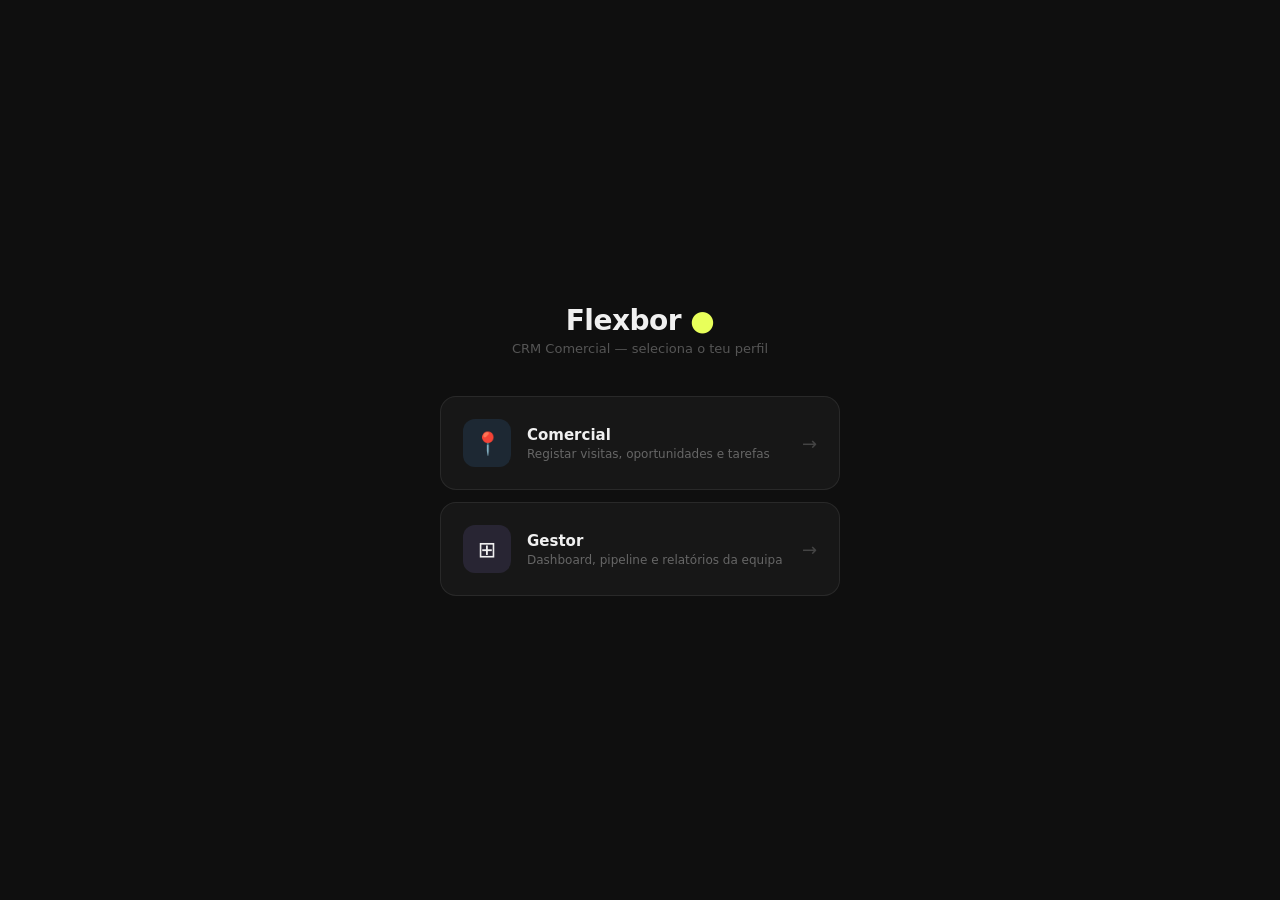
<file: index.html>
<!DOCTYPE html>
<html lang="pt">
<head>
<meta charset="UTF-8">
<meta name="viewport" content="width=device-width, initial-scale=1.0">
<title>Flexbor CRM</title>
<style>
*{box-sizing:border-box;margin:0;padding:0;}
body{font-family:system-ui,-apple-system,sans-serif;background:#0f0f0f;color:#f0f0f0;min-height:100vh;display:flex;align-items:center;justify-content:center;padding:20px;}
.wrap{width:100%;max-width:400px;}
.logo{font-size:28px;font-weight:800;text-align:center;margin-bottom:4px;letter-spacing:-.5px;}
.logo em{color:#e8ff5a;font-style:normal;}
.sub{text-align:center;font-size:13px;color:#555;margin-bottom:40px;}
.cards{display:flex;flex-direction:column;gap:12px;}
.card{background:#171717;border:1px solid rgba(255,255,255,.08);border-radius:16px;padding:22px;display:flex;align-items:center;gap:16px;text-decoration:none;color:inherit;transition:border-color .2s;}
.card:hover{border-color:rgba(255,255,255,.18);}
.card-ico{width:48px;height:48px;border-radius:12px;display:flex;align-items:center;justify-content:center;font-size:22px;flex-shrink:0;}
.ico-com{background:rgba(77,166,255,.12);}
.ico-ges{background:rgba(167,139,250,.12);}
.card-title{font-size:15px;font-weight:800;margin-bottom:3px;}
.card-sub{font-size:12px;color:#666;}
.card-arrow{margin-left:auto;font-size:18px;color:#444;flex-shrink:0;}
</style>
</head>
<body>
<div class="wrap">
  <div class="logo">Flexbor <em>●</em></div>
  <div class="sub">CRM Comercial — seleciona o teu perfil</div>
  <div class="cards">
    <a class="card" href="comercial.html">
      <div class="card-ico ico-com">📍</div>
      <div><div class="card-title">Comercial</div><div class="card-sub">Registar visitas, oportunidades e tarefas</div></div>
      <div class="card-arrow">→</div>
    </a>
    <a class="card" href="gestor.html">
      <div class="card-ico ico-ges">⊞</div>
      <div><div class="card-title">Gestor</div><div class="card-sub">Dashboard, pipeline e relatórios da equipa</div></div>
      <div class="card-arrow">→</div>
    </a>
  </div>
</div>
</body>
</html>
</file>
